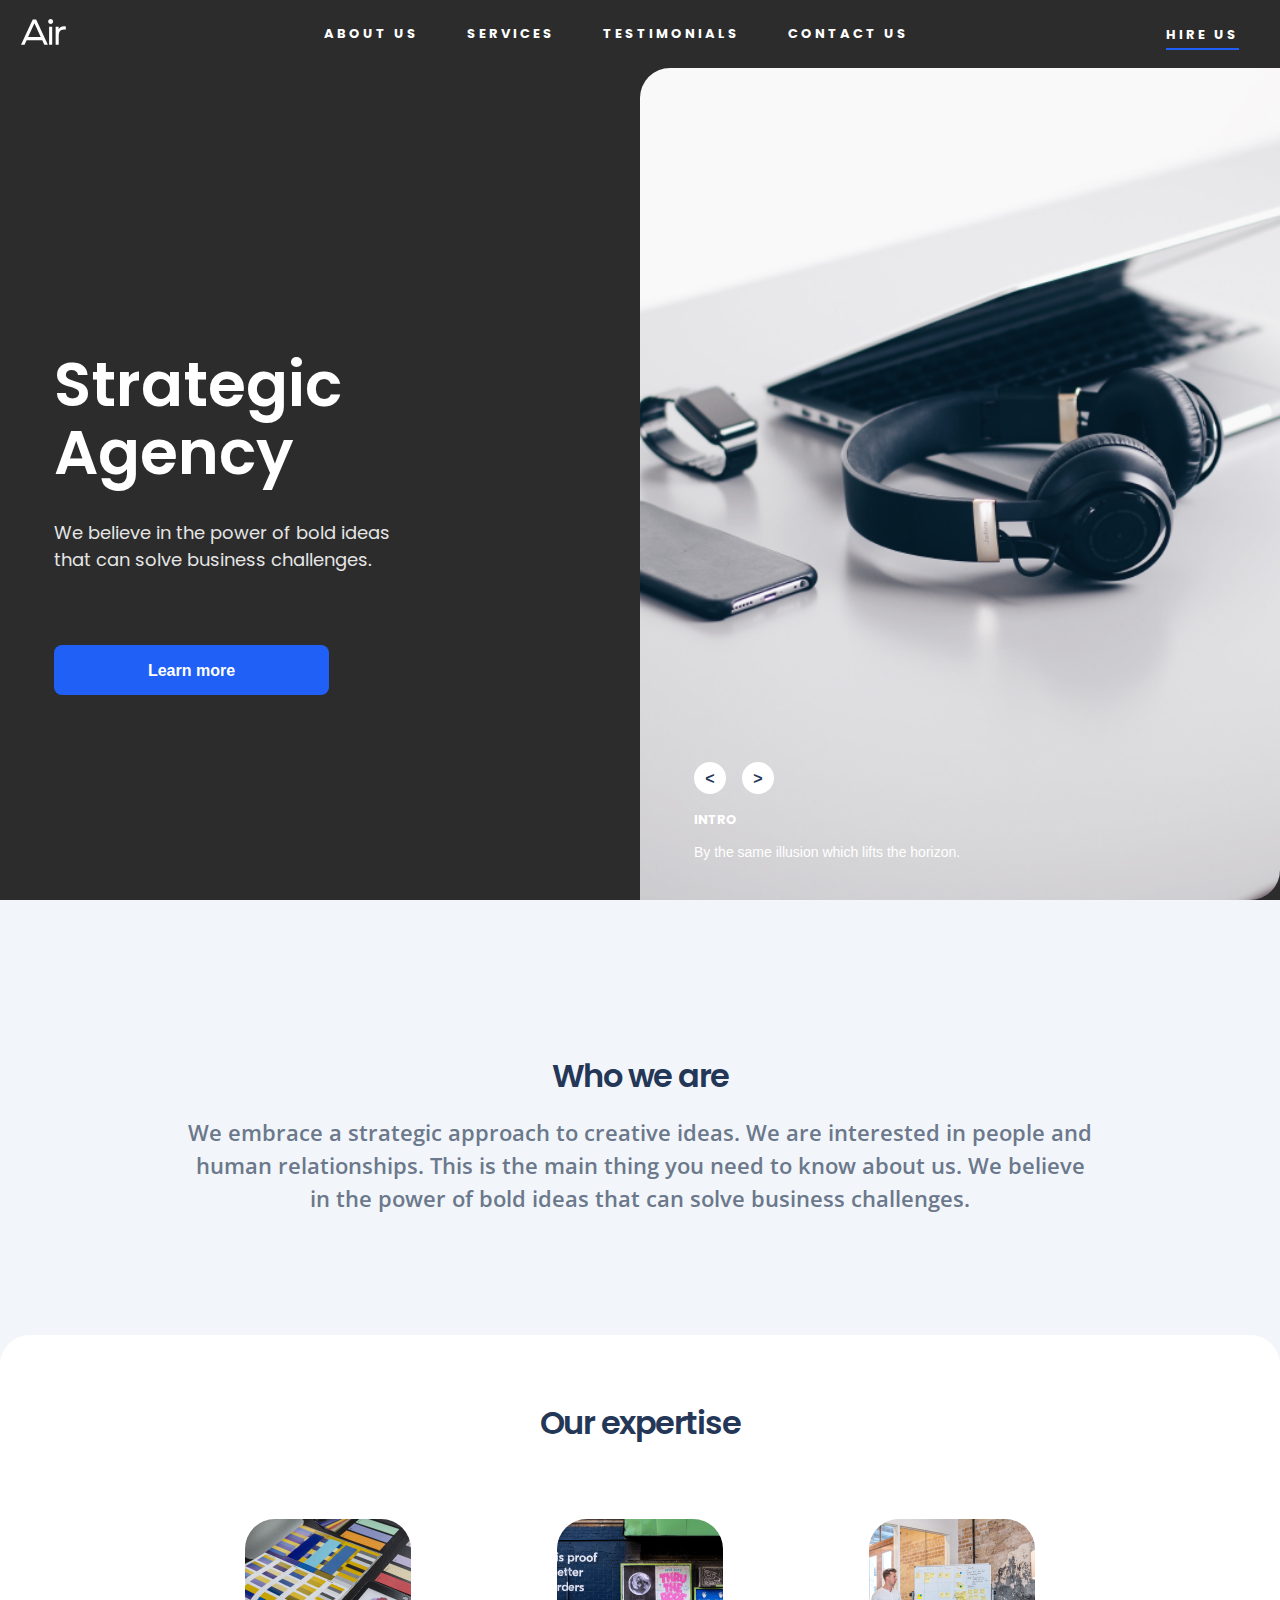
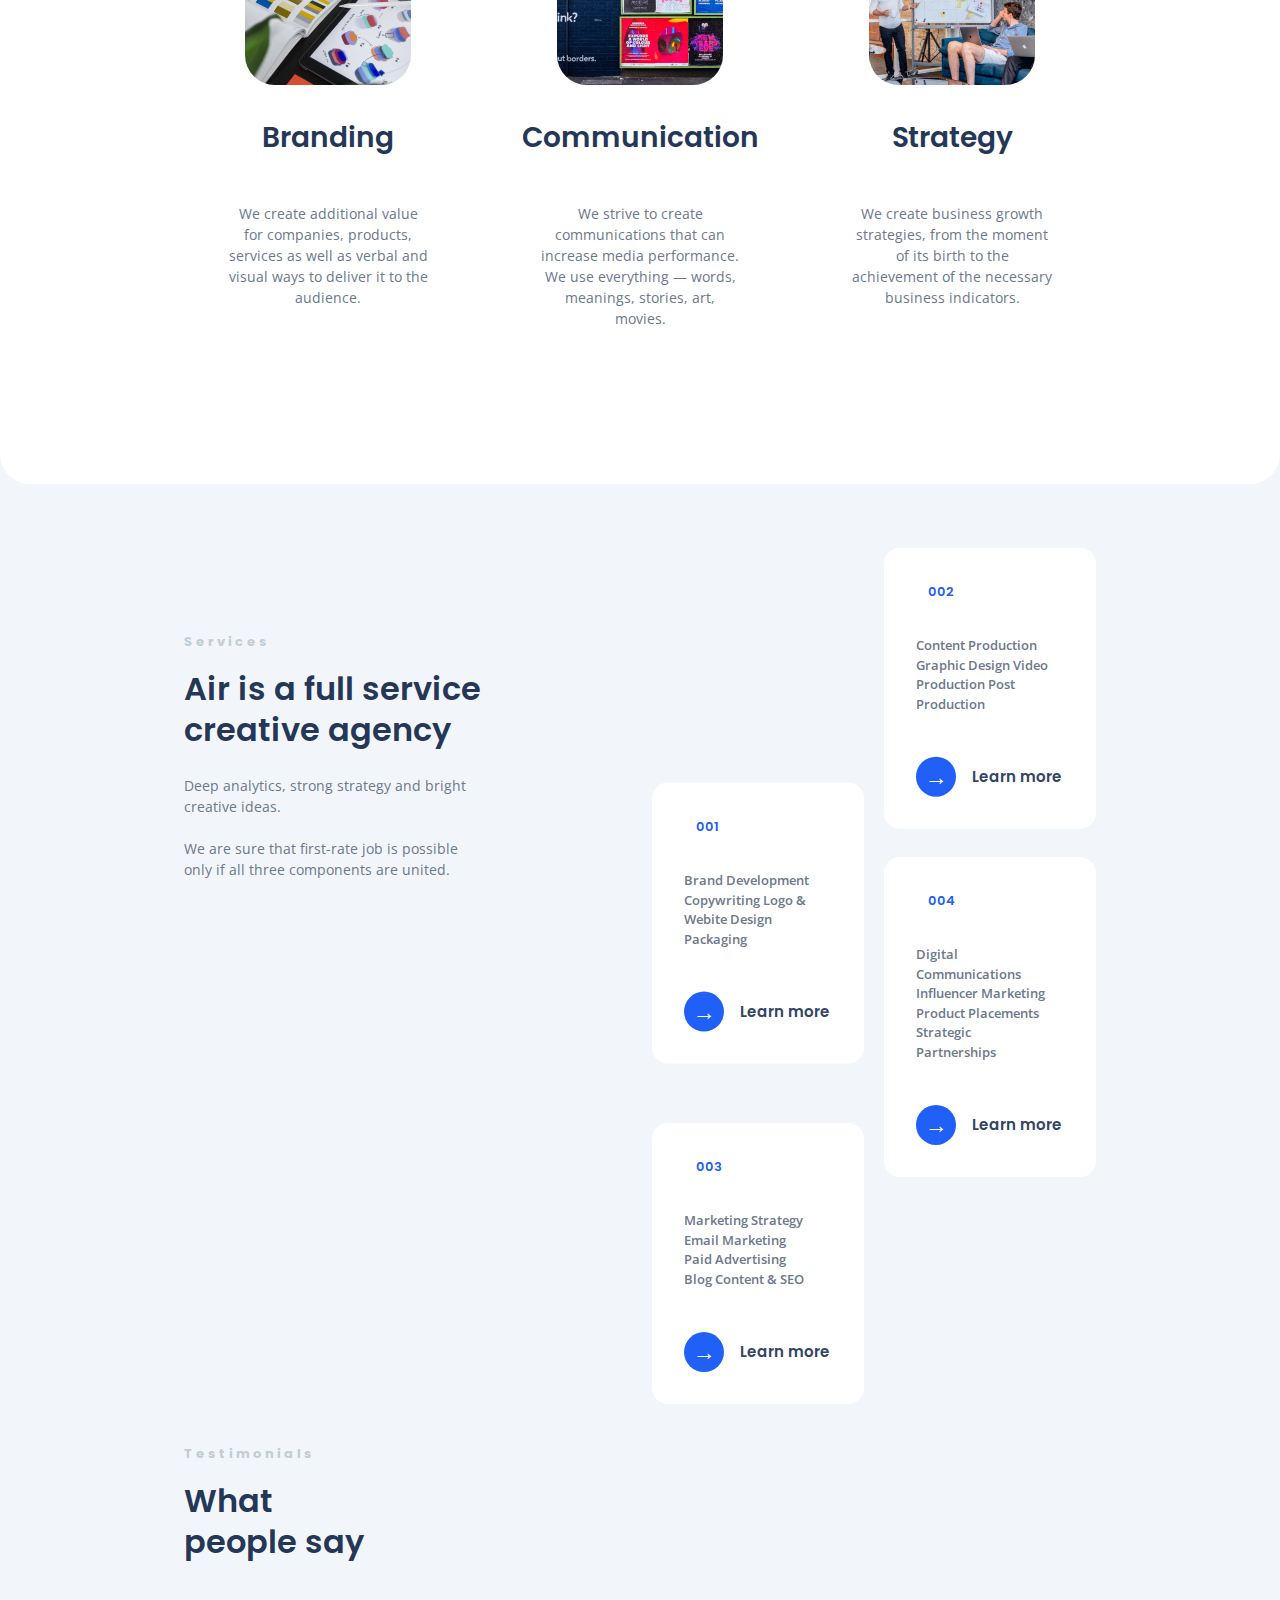
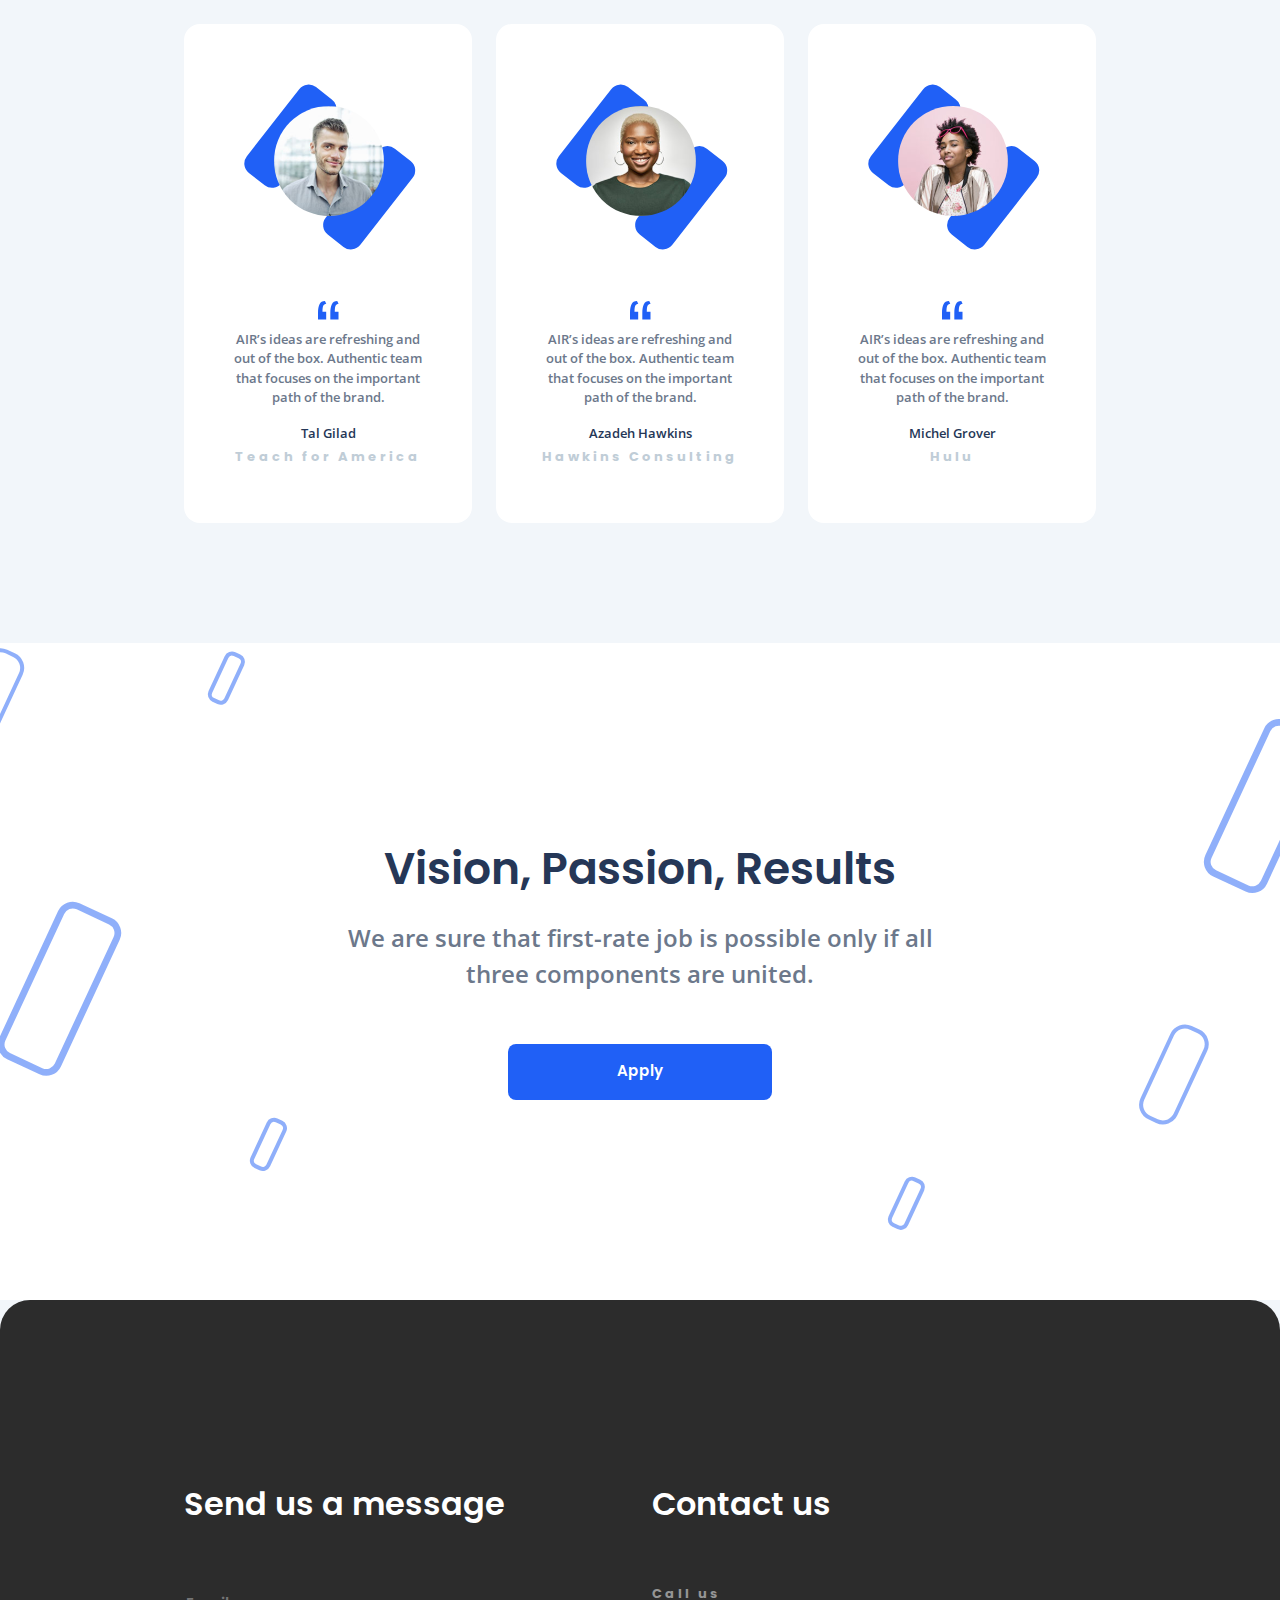
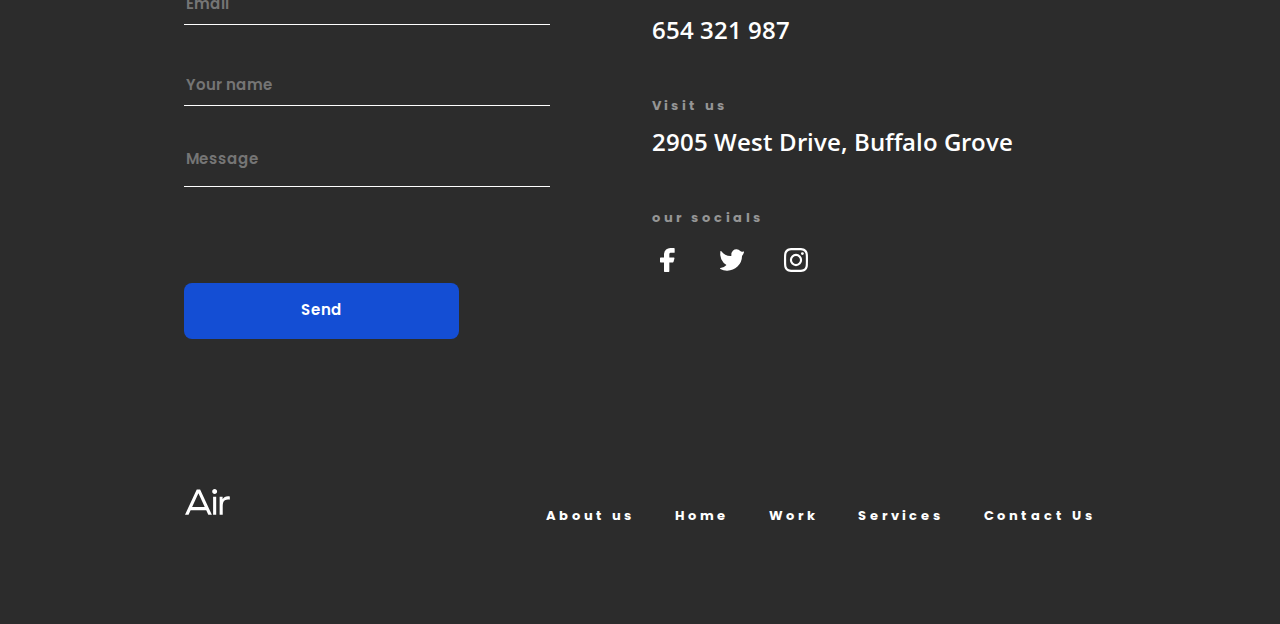
<file: index.html>
<!doctype html><html lang="en" class="page"><head><meta charset="utf-8"><meta name="viewport" content="width=device-width, initial-scale=1.0"><title>Dia</title><link rel="icon" href="Logo_air.2a740d87.svg" type="image/png"><link rel="stylesheet" href="index.189c4ff9.css"><link rel="preconnect" href="https://fonts.googleapis.com"><link rel="preconnect" href="https://fonts.gstatic.com"><link href="https://fonts.googleapis.com/css2?family=Poppins:ital,wght@0,100;0,200;0,300;0,400;0,500;0,600;0,700;0,800;0,900;1,100;1,200;1,300;1,400;1,500;1,600;1,700;1,800;1,900&display=swap" rel="stylesheet"><link rel="preconnect" href="https://fonts.googleapis.com"><link rel="preconnect" href="https://fonts.gstatic.com"><link rel="preconnect" href="https://fonts.googleapis.com"><link rel="preconnect" href="https://fonts.gstatic.com"><link href="https://fonts.googleapis.com/css2?family=Lora:ital,wght@0,400..700;1,400..700&family=Open+Sans:ital,wght@0,300..800;1,300..800&family=Poppins:ital,wght@0,100;0,200;0,300;0,400;0,500;0,600;0,700;0,800;0,900;1,100;1,200;1,300;1,400;1,500;1,600;1,700;1,800;1,900&display=swap" rel="stylesheet"><link href="https://fonts.googleapis.com/css2?family=Open+Sans:ital,wght@0,300..800;1,300..800&family=Poppins:ital,wght@0,100;0,200;0,300;0,400;0,500;0,600;0,700;0,800;0,900;1,100;1,200;1,300;1,400;1,500;1,600;1,700;1,800;1,900&display=swap" rel="stylesheet"></head><body class="page__body"> <header id="hidden" class="header"> <div class="header__top"> <div class="header__icon"> <a href="#logo"> <img src="Logo_air.2a740d87.svg" alt="Logo"> </a> <a href="#menu" class="icon icon--menu"></a> </div> <nav> <ul class="nav"> <li class="nav__item"> <a href="#who-we-are" class="nav__link"> About us </a> </li> <li class="nav__item"> <a href="#our-expertise" class="nav__link"> Services </a> </li> <li class="nav__item"> <a href="#testimonials" class="nav__link"> Testimonials </a> </li> <li class="nav__item nav__item__contact"> <a href="#contact-us" class="nav__link" data-qa="hover"> Contact Us </a> </li> </ul> </nav> <a href="#Hire_us" class="nav__button"> Hire us </a> </div> <div class="header__strategic-agency"> <nav class="header__title">Strategic Agency</nav> <h3 class="header__description"> We believe in the power of bold ideas that can solve business challenges. </h3> <button class="button header__button">Learn more</button> </div> <div class="waves"> <div class="waves__content"> <div class="waves__button"> <button class="waves__button-first">&lt;</button> <button class="waves__button-second">&gt;</button> </div> <h2 class="waves__title">INTRO</h2> <h3 class="waves__description"> By the same illusion which lifts the horizon. </h3> </div> </div> </header> <aside class="menu page__menu" id="menu"> <div class="conteiner"> <div class="header__menu"> <a href="#logo"> <img src="Logo_air.2a740d87.svg" alt="Logo"> </a> <a href="#close" class="icon icon--close"></a> </div> <div class="menu__content"> <nav class="menu__navm navm"> <ul class="navm__list"> <li class="navm__item"> <a class="navm__link" href="#"> Home </a> </li> <li class="navm__item"> <a class="navm__link" href="#who-we-are"> Who we are </a> </li> <li class="navm__item"> <a class="navm__link" href="#our-expertise"> Air is a full service </a> </li> <li class="navm__item"> <a class="navm__link" href="#testimonials"> What people say </a> </li> <li class="navm__item"> <a class="navm__link" href="#vision"> Vision, Passion, Results </a> </li> <li class="navm__item"> <a class="navm__link" href="#contact-us"> Contact Us </a> </li> </ul> </nav> <a href="tel:654 321 987" class="menu__phone-number"> 654 321 987 </a> </div> </div> </aside> <main class="main"> <div class="main__container"> <section class="who-we-are" id="who-we-are"> <h2 class="section__title who-we-are__title">Who we are</h2> <div class="who-we-are__content"> <a class="who-we-are__description"> We embrace a strategic approach to creative ideas. We are interested in people and human relationships. This is the main thing you need to know about us. We believe in the power of bold ideas that can solve business challenges. </a> </div> </section> <main class="expertise"> <section class="our-expertise" id="our-expertise"> <h2 class="our-expertise__title section__title">Our expertise</h2> <div class="our-expertise__products"> <article class="our-expertise__product"> <img class="our-expertise__product-photo" src="Branding.1e0e6080.png" alt="Branding"> <h3 class="our-expertise__product-title">Branding</h3> <p class="our-expertise__product-description"> We create additional value for companies, products, services as well as verbal and visual ways to deliver it to the audience. </p> </article> <article class="our-expertise__product"> <img class="our-expertise__product-photo" src="Communication.6a635019.png" alt="Communication"> <h3 class="our-expertise__product-title">Communication</h3> <p class="our-expertise__product-description"> We strive to create communications that can increase media performance. We use everything — words, meanings, stories, art, movies. </p> </article> <article class="our-expertise__product"> <img class="our-expertise__product-photo" src="Strategy.fb905621.png" alt="Strategy"> <h3 class="our-expertise__product-title">Strategy</h3> <p class="our-expertise__product-description"> We create business growth strategies, from the moment of its birth to the achievement of the necessary business indicators. </p> </article> </div> </section> </main> <section class="process" id="process"> <div class="process__conteiner"> <div class="process__content"> <a class="process__description-title">Services</a> <h2 class="process__title"> Air is a full service creative agency </h2> <a class="process-description"> Deep analytics, strong strategy and bright creative ideas. <br> <br> We are sure that first-rate job is possible only if all three components are united. </a> </div> <div class="process__father"> <div class="process__father-first"> <article class="process__agency-content"> <div class="process__agency-number"> <a class="number">001</a> </div> <h2 class="process__agency-title"> Brand Development Copywriting Logo & Webite Design Packaging </h2> <div class="process__agency-button"> <button class="process__agency-rigth-button"> &#8594; </button> <a class="process__agency-text">Learn more</a> </div> </article> </div> <div class="process__father-second"> <article class="process__agency-content"> <div class="process__agency-number"> <a class="number">002</a> </div> <h2 class="process__agency-title"> Сontent Production Graphic Design Video Production Post Production </h2> <div class="process__agency-button"> <button class="process__agency-rigth-button"> &#8594; </button> <a class="process__agency-text">Learn more</a> </div> </article> </div> <div class="process__father-first"> <article class="process__agency-content"> <div class="process__agency-number"> <a class="number">003</a> </div> <h2 class="process__agency-title"> Marketing Strategy Email Marketing Paid Advertising Blog Content & SEO </h2> <div class="process__agency-button"> <button class="process__agency-rigth-button"> &#8594; </button> <a class="process__agency-text">Learn more</a> </div> </article> </div> <div class="process__father-second"> <article class="process__agency-content"> <div class="process__agency-number"> <a class="number">004</a> </div> <h2 class="process__agency-title"> Digital Communications Influencer Marketing Product Placements Strategic Partnerships </h2> <div class="process__agency-button"> <button class="process__agency-rigth-button"> &#8594; </button> <a class="process__agency-text">Learn more</a> </div> </article> </div> </div> </div> </section> <section class="testimonials" id="testimonials"> <div class="testimonials__conteiner"> <div class="testimonials__content"> <a class="testimonials__description-title">Testimonials</a> <h2 class="testimonials__title">What people say</h2> </div> <div class="people"> <article class="people__coments"> <div class="people__div"> <div class="people__wrapper"> <div class="people__profile"> <img class="people__photo" src="Photo%20Mask.e05e8eeb.svg" alt="Communication"> </div> </div> </div> <div class="people__con"> <img class="people__znak" src="Group%2019.e635f50f.svg" alt="Communication"> <a class="people__description"> AIR’s ideas are refreshing and out of the box. Authentic team that focuses on the important path of the brand. </a> </div> <div class="people__information"> <a class="people__name">Tal Gilad</a> <a class="people__city">Teach for America</a> </div> </article> <article class="people__coments"> <div class="people__div"> <div class="people__wrapper"> <div class="people__profile"> <img class="people__photo" src="Azadeh%20Hawkins.495c680c.svg" alt="Communication"> </div> </div> </div> <div class="people__con"> <img class="people__znak" src="Group%2019.e635f50f.svg" alt="Communication"> <a class="people__description"> AIR’s ideas are refreshing and out of the box. Authentic team that focuses on the important path of the brand. </a> </div> <div class="people__information"> <a class="people__name">Azadeh Hawkins</a> <a class="people__city">Hawkins Consulting</a> </div> </article> <article class="people__coments"> <div class="people__div"> <div class="people__wrapper"> <div class="people__profile"> <img class="people__photo" src="Michel%20Grover.3058ed18.svg" alt="Communication"> </div> </div> </div> <div class="people__con"> <img class="people__znak" src="Group%2019.e635f50f.svg" alt="Communication"> <a class="people__description"> AIR’s ideas are refreshing and out of the box. Authentic team that focuses on the important path of the brand. </a> </div> <div class="people__information"> <a class="people__name">Michel Grover</a> <a class="people__city">Hulu</a> </div> </article> </div> </div> </section> <section class="vision" id="vision"> <div class="vision__conteiner"> <div class="vision__title-content"> <h2 class="vision__title">Vision, Passion, Results</h2> </div> <div class="vision__description-content"> <p class="vision__description"> We are sure that first-rate job is possible only if all three components are united. </p> </div> <div class="vision__wraper-button"> <button class="vision__button" href="#"> Apply </button> </div> </div> </section> </div> </main> <footer class="footer"> <div class="footer__conteiner"> <section class="messange"> <div class="messange__send"> <h1 class="messange__title">Send us a message</h1> <form onsubmit="this.reset();return false;" class="messange__form" action="#" method="post"> <input name="email" type="email" class="messange__input messange__input--email" placeholder="Email" required> <input name="name" type="text" class="messange__input messange__input--name" placeholder="Your name" required> <textarea name="message" class="messange__input messange__input--message" placeholder="Message" required></textarea> <div class="messange__button-wrapper"> <button type="submit" class="messange__button"> Send </button> </div> </form> </div> </section> <section class="contact-us" id="contact-us"> <h2 class="contact-us__title">Contact us</h2> <div class="contact-us__calls-us"> <h2 class="contact-us__calls-us-title">Call us</h2> <a href="tel:654 321 987" class="contact-us__number"> 654 321 987 </a> </div> <div class="visit-us"> <h2 class="visit-us__title">Visit us</h2> <a href="https://www.google.com.ua/maps/search/2905+West+Drive,+Buffalo+Grove/@42.0963267,-88.3401504,9z/data=!5m1!1e1?hl=ru&entry=ttu&g_ep=EgoyMDI0MTIxMS4wIKXMDSoASAFQAw%3D%3D" class="visit-us__description"> 2905 West Drive, Buffalo Grove </a> </div> <div class="socials"> <h2 class="socials__title">our socials</h2> <div class="socials__icons"> <a href="https://www.facebook.com/" target="_blank"> <img src="facebook%201.f930f6f6.svg" alt="facebook" class="socials__image"> </a> <a href="https://x.com/home?lang=ru" target="_blank"> <img src="twitter%201.843a1e8d.svg" alt="twitter" class="socials__image"> </a> <a href="https://www.instagram.com/" target="_blank"> <img src="instagram.9c7c073a.svg" alt="instagram" class="socials__image"> </a> </div> </div> </section> <section class="fooret__navigation"> <div class="navigation"> <div class="footer__logo"> <a class="f_logo" href="#logo"> <img alt="footer__logo" src="Logo_air.2a740d87.svg" class="lolo__footer"> </a> </div> <div class="footer__nav"> <ul class="footer_list"> <li class="footer_item"> <a class="footer__link" href="#who-we-are"> About us </a> </li> <li class="footer_item"> <a class="footer__link" href="hidden"> Home </a> </li> <li class="footer_item"> <a class="footer__link" href="#our-expertise"> Work </a> </li> <li class="footer_item"> <a class="footer__link" href="#creative-agency"> Services </a> </li> <li class="footer_item"> <a class="footer__link" href="#contact-us"> Contact Us </a> </li> </ul> </div> </div> </section> </div> </footer> </body></html>
</file>
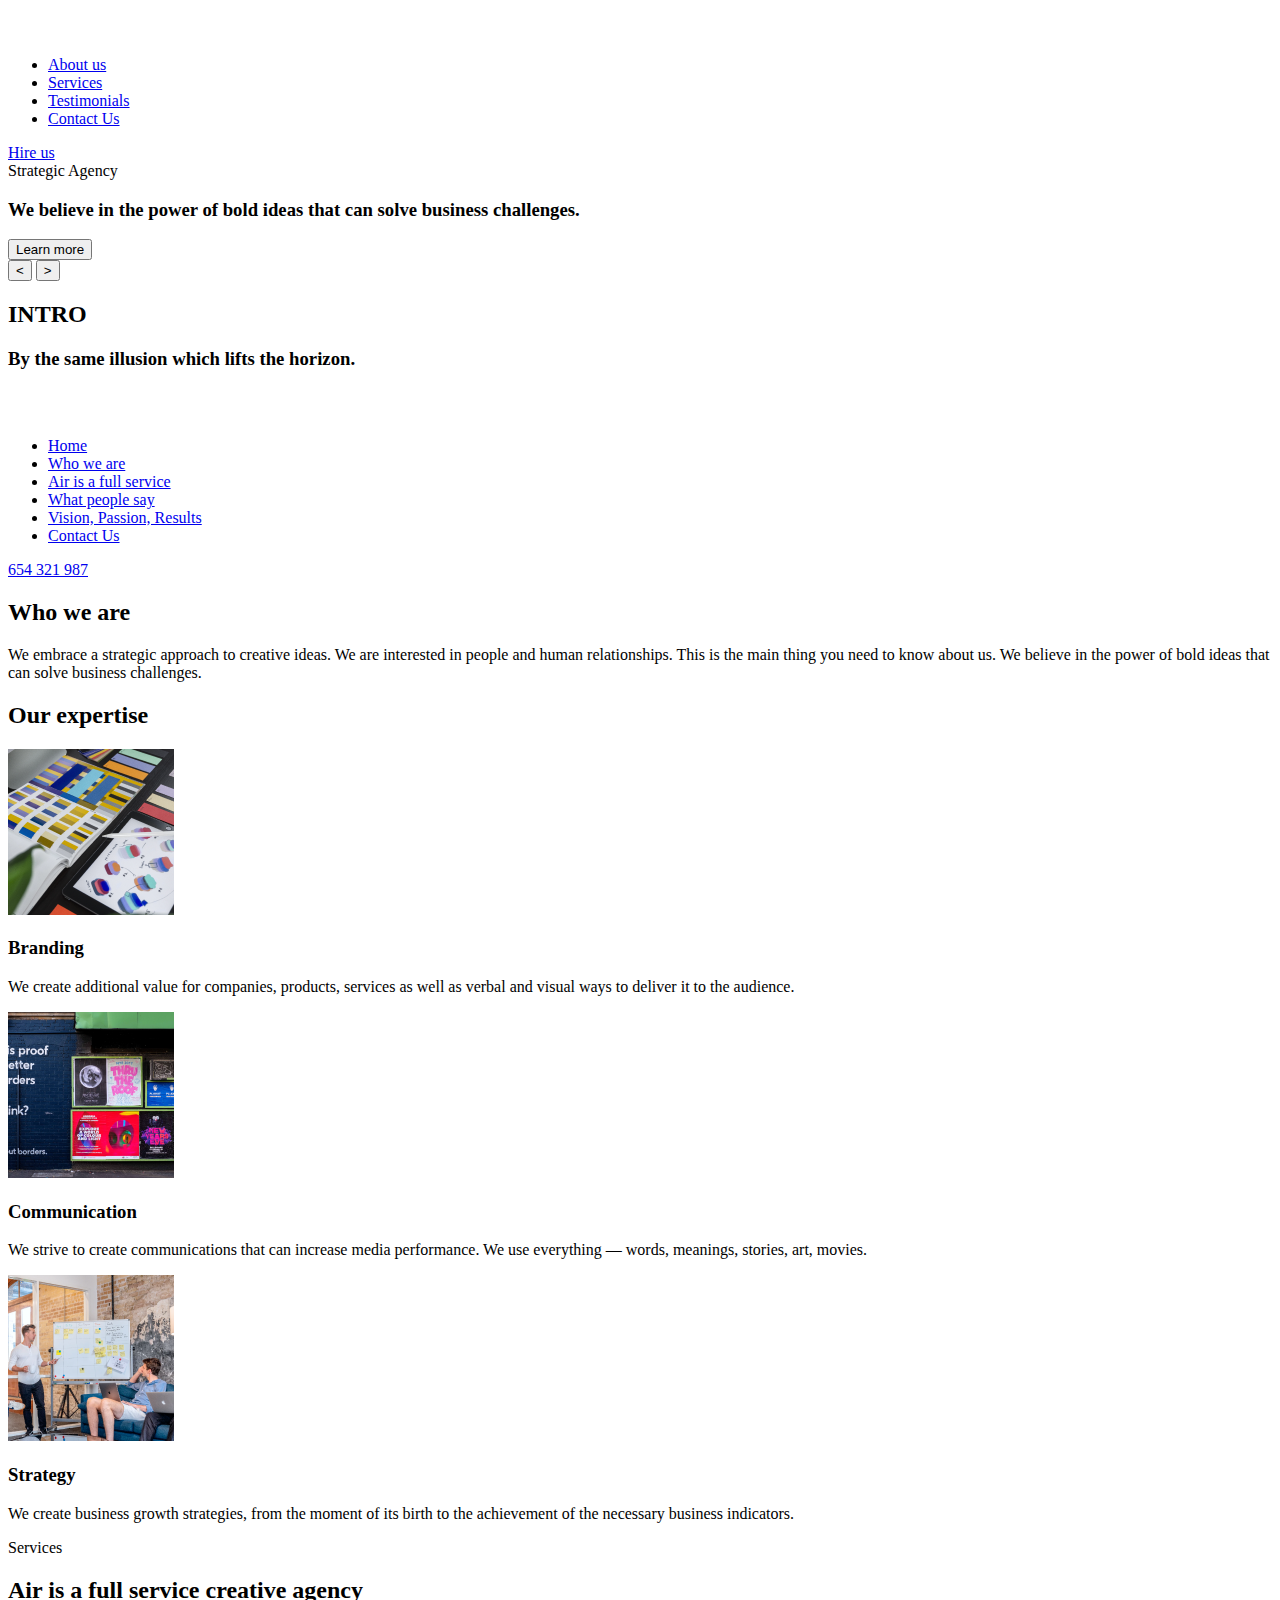
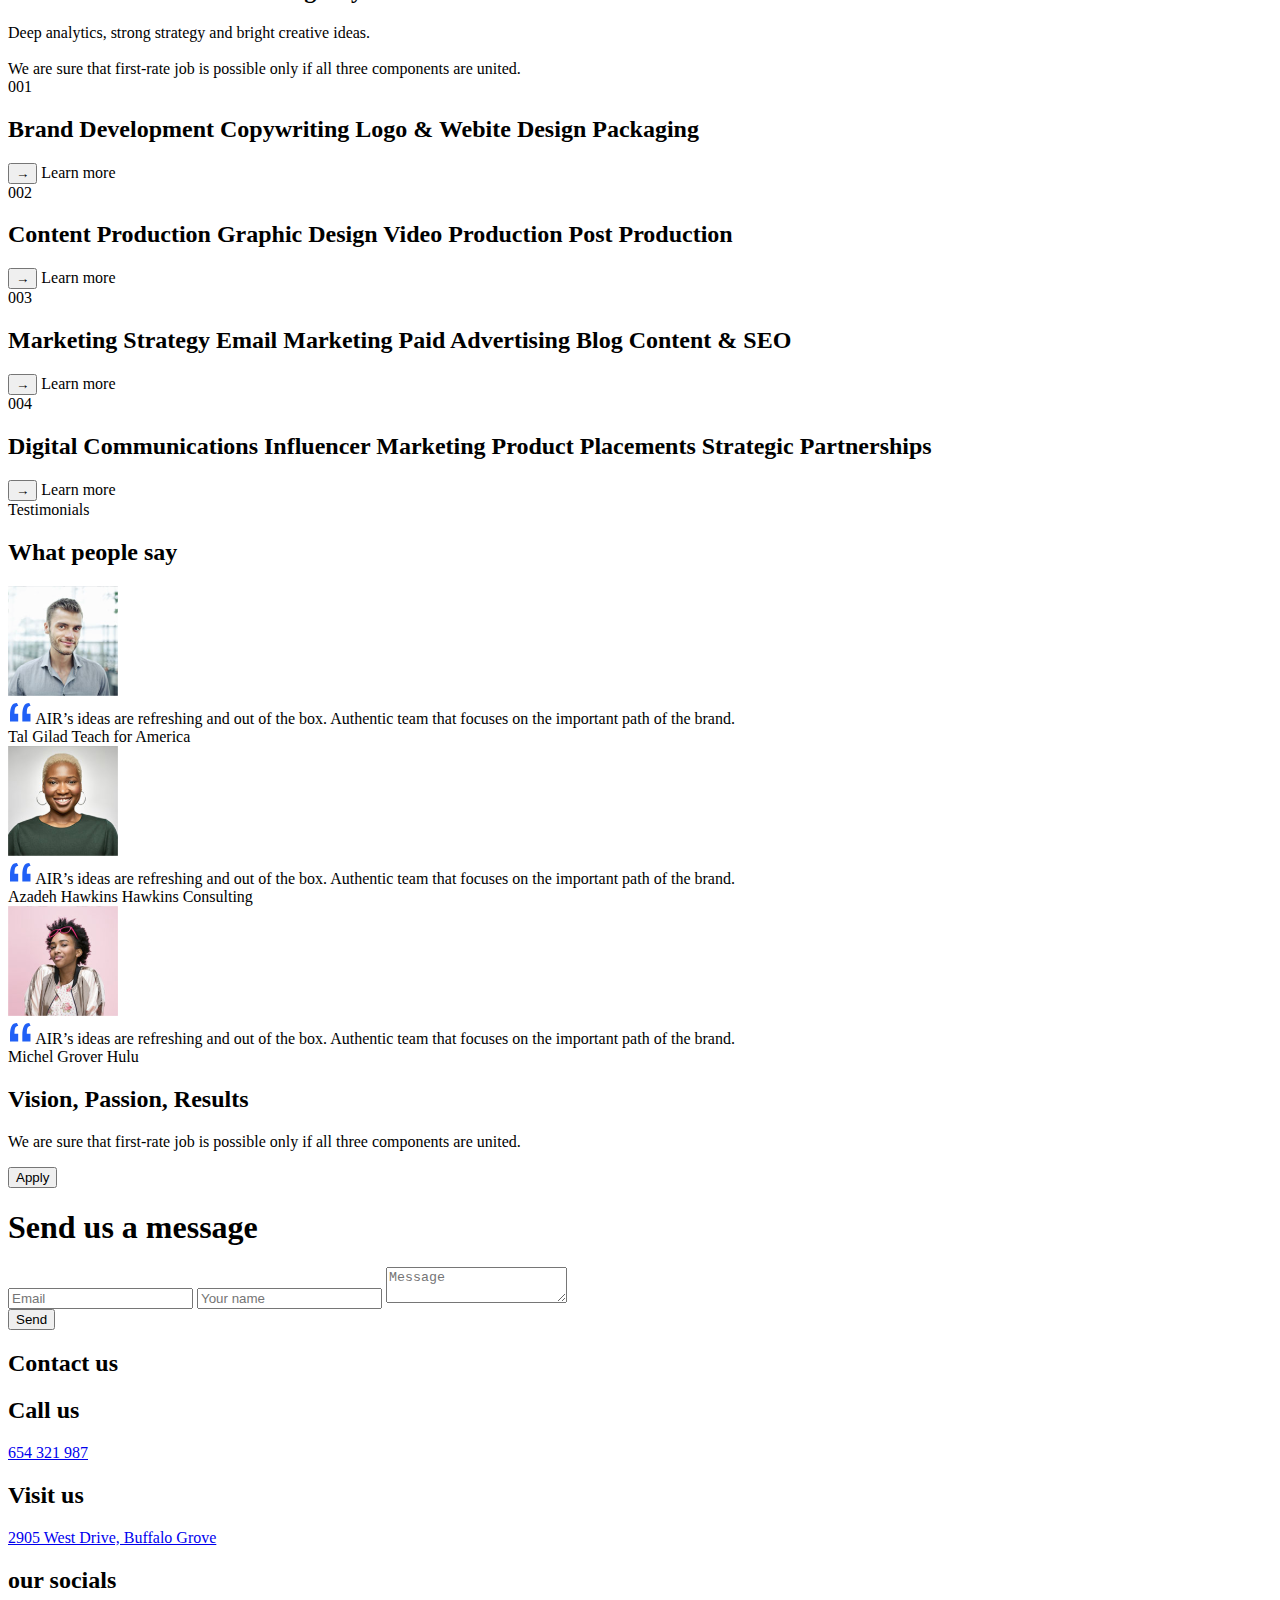
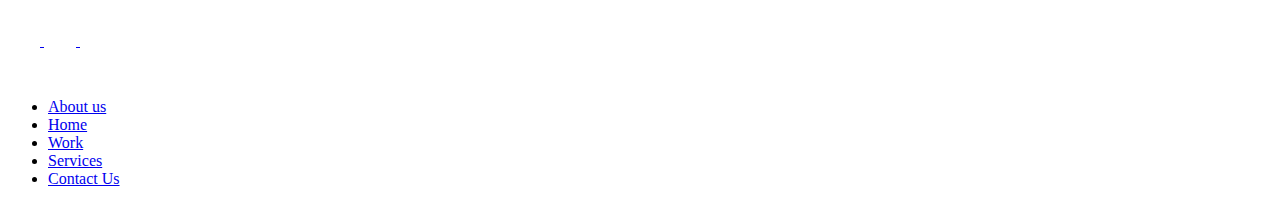
<file: src/index.html>
<!doctype html>
<html
  lang="en"
  class="page"
>
  <head>
    <meta charset="UTF-8" />
    <meta
      name="viewport"
      content="width=device-width, initial-scale=1.0"
    />
    <title>Dia</title>
    <link
      rel="icon"
      href="images/logo/Logo_air.svg"
      type="image/png"
    />
    <link
      rel="stylesheet"
      href="./main.scss"
    />
    <link
      rel="preconnect"
      href="https://fonts.googleapis.com"
    />
    <link
      rel="preconnect"
      href="https://fonts.gstatic.com"
    />
    <link
      href="https://fonts.googleapis.com/css2?family=Poppins:ital,wght@0,100;0,200;0,300;0,400;0,500;0,600;0,700;0,800;0,900;1,100;1,200;1,300;1,400;1,500;1,600;1,700;1,800;1,900&display=swap"
      rel="stylesheet"
    />
    <link
      rel="preconnect"
      href="https://fonts.googleapis.com"
    />
    <link
      rel="preconnect"
      href="https://fonts.gstatic.com"
    />
    <link
      rel="preconnect"
      href="https://fonts.googleapis.com"
    />
    <link
      rel="preconnect"
      href="https://fonts.gstatic.com"
    />
    <link
      href="https://fonts.googleapis.com/css2?family=Lora:ital,wght@0,400..700;1,400..700&family=Open+Sans:ital,wght@0,300..800;1,300..800&family=Poppins:ital,wght@0,100;0,200;0,300;0,400;0,500;0,600;0,700;0,800;0,900;1,100;1,200;1,300;1,400;1,500;1,600;1,700;1,800;1,900&display=swap"
      rel="stylesheet"
    />
    <link
      href="https://fonts.googleapis.com/css2?family=Open+Sans:ital,wght@0,300..800;1,300..800&family=Poppins:ital,wght@0,100;0,200;0,300;0,400;0,500;0,600;0,700;0,800;0,900;1,100;1,200;1,300;1,400;1,500;1,600;1,700;1,800;1,900&display=swap"
      rel="stylesheet"
    />
  </head>
  <body class="page__body">
    <header
      id="hidden"
      class="header"
    >
      <div class="header__top">
        <div class="header__icon">
          <a href="#logo">
            <img
              src="images/logo/Logo_air.svg"
              alt="Logo"
            />
          </a>
          <a
            href="#menu"
            class="icon icon--menu"
          ></a>
        </div>
        <nav>
          <ul class="nav">
            <li class="nav__item">
              <a
                href="#who-we-are"
                class="nav__link"
              >
                About us
              </a>
            </li>
            <li class="nav__item">
              <a
                href="#our-expertise"
                class="nav__link"
              >
                Services
              </a>
            </li>
            <li class="nav__item">
              <a
                href="#testimonials"
                class="nav__link"
              >
                Testimonials
              </a>
            </li>
            <li class="nav__item nav__item__contact">
              <a
                href="#contact-us"
                class="nav__link"
                data-qa="hover"
              >
                Contact Us
              </a>
            </li>
          </ul>
        </nav>
        <a
          href="#Hire_us"
          class="nav__button"
        >
          Hire us
        </a>
      </div>
      <div class="header__strategic-agency">
        <nav class="header__title">Strategic Agency</nav>

        <h3 class="header__description">
          We believe in the power of bold ideas that can solve business
          challenges.
        </h3>
        <button class="header__button button">Learn more</button>
      </div>
      <div class="waves">
        <div class="waves__content">
          <div class="waves__button">
            <button class="waves__button-first">&lt;</button>
            <button class="waves__button-second">&gt;</button>
          </div>
          <h2 class="waves__title">INTRO</h2>
          <h3 class="waves__description">
            By the same illusion which lifts the horizon.
          </h3>
        </div>
      </div>
    </header>

    <aside
      class="menu page__menu"
      id="menu"
    >
      <div class="conteiner">
        <div class="header__menu">
          <a href="#logo">
            <img
              src="images/logo/Logo_air.svg"
              alt="Logo"
            />
          </a>
          <a
            href="#close"
            class="icon icon--close"
          ></a>
        </div>

        <div class="menu__content">
          <nav class="menu__navm navm">
            <ul class="navm__list">
              <li class="navm__item">
                <a
                  class="navm__link"
                  href="#"
                >
                  Home
                </a>
              </li>

              <li class="navm__item">
                <a
                  class="navm__link"
                  href="#who-we-are"
                >
                  Who we are
                </a>
              </li>

              <li class="navm__item">
                <a
                  class="navm__link"
                  href="#our-expertise"
                >
                  Air is a full service
                </a>
              </li>

              <li class="navm__item">
                <a
                  class="navm__link"
                  href="#testimonials"
                >
                  What people say
                </a>
              </li>

              <li class="navm__item">
                <a
                  class="navm__link"
                  href="#vision"
                >
                  Vision, Passion, Results
                </a>
              </li>

              <li class="navm__item">
                <a
                  class="navm__link"
                  href="#contact-us"
                >
                  Contact Us
                </a>
              </li>
            </ul>
          </nav>

          <a
            href="tel:654 321 987"
            class="menu__phone-number"
          >
            654 321 987
          </a>
        </div>
      </div>
    </aside>

    <main class="main">
      <div class="main__container">
        <section
          class="who-we-are"
          id="who-we-are"
        >
          <h2 class="who-we-are__title section__title">Who we are</h2>
          <div class="who-we-are__content">
            <a class="who-we-are__description">
              We embrace a strategic approach to creative ideas. We are
              interested in people and human relationships. This is the main
              thing you need to know about us. We believe in the power of bold
              ideas that can solve business challenges.
            </a>
          </div>
        </section>
        <main class="expertise">
          <section
            class="our-expertise"
            id="our-expertise"
          >
            <h2 class="our-expertise__title section__title">Our expertise</h2>
            <div class="our-expertise__products">
              <article class="our-expertise__product">
                <img
                  class="our-expertise__product-photo"
                  src="./images/our-expertise/Branding.png"
                  alt="Branding"
                />
                <h3 class="our-expertise__product-title">Branding</h3>
                <p class="our-expertise__product-description">
                  We create additional value for companies, products, services
                  as well as verbal and visual ways to deliver it to the
                  audience.
                </p>
              </article>

              <article class="our-expertise__product">
                <img
                  class="our-expertise__product-photo"
                  src="./images/our-expertise/Communication.png"
                  alt="Communication"
                />
                <h3 class="our-expertise__product-title">Communication</h3>
                <p class="our-expertise__product-description">
                  We strive to create communications that can increase media
                  performance. We use everything — words, meanings, stories,
                  art, movies.
                </p>
              </article>

              <article class="our-expertise__product">
                <img
                  class="our-expertise__product-photo"
                  src="./images/our-expertise/Strategy.png"
                  alt="Strategy"
                />
                <h3 class="our-expertise__product-title">Strategy</h3>
                <p class="our-expertise__product-description">
                  We create business growth strategies, from the moment of its
                  birth to the achievement of the necessary business indicators.
                </p>
              </article>
            </div>
          </section>
        </main>

        <section
          class="process"
          id="process"
        >
          <div class="process__conteiner">
            <div class="process__content">
              <a class="process__description-title">Services</a>
              <h2 class="process__title">
                Air is a full service creative agency
              </h2>
              <a class="process-description">
                Deep analytics, strong strategy and bright creative ideas.
                <br />
                <br />
                We are sure that first-rate job is possible only if all three
                components are united.
              </a>
            </div>
            <div class="process__father">
              <div class="process__father-first">
                <article class="process__agency-content">
                  <div class="process__agency-number">
                    <a class="number">001</a>
                  </div>
                  <h2 class="process__agency-title">
                    Brand Development Copywriting Logo & Webite Design Packaging
                  </h2>
                  <div class="process__agency-button">
                    <button class="process__agency-rigth-button">
                      &#8594;
                    </button>
                    <a class="process__agency-text">Learn more</a>
                  </div>
                </article>
              </div>

              <div class="process__father-second">
                <article class="process__agency-content">
                  <div class="process__agency-number">
                    <a class="number">002</a>
                  </div>
                  <h2 class="process__agency-title">
                    Сontent Production Graphic Design Video Production Post
                    Production
                  </h2>
                  <div class="process__agency-button">
                    <button class="process__agency-rigth-button">
                      &#8594;
                    </button>
                    <a class="process__agency-text">Learn more</a>
                  </div>
                </article>
              </div>

              <div class="process__father-first">
                <article class="process__agency-content">
                  <div class="process__agency-number">
                    <a class="number">003</a>
                  </div>
                  <h2 class="process__agency-title">
                    Marketing Strategy Email Marketing Paid Advertising Blog
                    Content & SEO
                  </h2>
                  <div class="process__agency-button">
                    <button class="process__agency-rigth-button">
                      &#8594;
                    </button>
                    <a class="process__agency-text">Learn more</a>
                  </div>
                </article>
              </div>

              <div class="process__father-second">
                <article class="process__agency-content">
                  <div class="process__agency-number">
                    <a class="number">004</a>
                  </div>
                  <h2 class="process__agency-title">
                    Digital Communications Influencer Marketing Product
                    Placements Strategic Partnerships
                  </h2>
                  <div class="process__agency-button">
                    <button class="process__agency-rigth-button">
                      &#8594;
                    </button>
                    <a class="process__agency-text">Learn more</a>
                  </div>
                </article>
              </div>
            </div>
          </div>
        </section>

        <section
          class="testimonials"
          id="testimonials"
        >
          <div class="testimonials__conteiner">
            <div class="testimonials__content">
              <a class="testimonials__description-title">Testimonials</a>
              <h2 class="testimonials__title">What people say</h2>
            </div>

            <div class="people">
              <article class="people__coments">
                <div class="people__div">
                  <div class="people__wrapper">
                    <div class="people__profile">
                      <img
                        class="people__photo"
                        src="./images/people-say/Photo Mask.svg"
                        alt="Communication"
                      />
                    </div>
                  </div>
                </div>
                <div class="people__con">
                  <img
                    class="people__znak"
                    src="./images/people-say/Group 19.svg"
                    alt="Communication"
                  />
                  <a class="people__description">
                    AIR’s ideas are refreshing and out of the box. Authentic
                    team that focuses on the important path of the brand.
                  </a>
                </div>
                <div class="people__information">
                  <a class="people__name">Tal Gilad</a>
                  <a class="people__city">Teach for America</a>
                </div>
              </article>

              <article class="people__coments">
                <div class="people__div">
                  <div class="people__wrapper">
                    <div class="people__profile">
                      <img
                        class="people__photo"
                        src="./images/people-say/Azadeh Hawkins.svg"
                        alt="Communication"
                      />
                    </div>
                  </div>
                </div>
                <div class="people__con">
                  <img
                    class="people__znak"
                    src="./images/people-say/Group 19.svg"
                    alt="Communication"
                  />
                  <a class="people__description">
                    AIR’s ideas are refreshing and out of the box. Authentic
                    team that focuses on the important path of the brand.
                  </a>
                </div>
                <div class="people__information">
                  <a class="people__name">Azadeh Hawkins</a>
                  <a class="people__city">Hawkins Consulting</a>
                </div>
              </article>

              <article class="people__coments">
                <div class="people__div">
                  <div class="people__wrapper">
                    <div class="people__profile">
                      <img
                        class="people__photo"
                        src="./images/people-say/Michel Grover.svg"
                        alt="Communication"
                      />
                    </div>
                  </div>
                </div>
                <div class="people__con">
                  <img
                    class="people__znak"
                    src="./images/people-say/Group 19.svg"
                    alt="Communication"
                  />
                  <a class="people__description">
                    AIR’s ideas are refreshing and out of the box. Authentic
                    team that focuses on the important path of the brand.
                  </a>
                </div>
                <div class="people__information">
                  <a class="people__name">Michel Grover</a>
                  <a class="people__city">Hulu</a>
                </div>
              </article>
            </div>
          </div>
        </section>

        <section
          class="vision"
          id="vision"
        >
          <div class="vision__conteiner">
            <div class="vision__title-content">
              <h2 class="vision__title">Vision, Passion, Results</h2>
            </div>
            <div class="vision__description-content">
              <p class="vision__description">
                We are sure that first-rate job is possible only if all three
                components are united.
              </p>
            </div>
            <div class="vision__wraper-button">
              <button
                class="vision__button"
                href="#"
              >
                Apply
              </button>
            </div>
          </div>
        </section>
      </div>
    </main>

    <footer class="footer">
      <div class="footer__conteiner">
        <section class="messange">
          <div class="messange__send">
            <h1 class="messange__title">Send us a message</h1>
            <form
              onsubmit="this.reset();return false;"
              class="messange__form"
              action="#"
              method="POST"
            >
              <input
                name="email"
                type="email"
                class="messange__input messange__input--email"
                placeholder="Email"
                required
              />
              <input
                name="name"
                type="text"
                class="messange__input messange__input--name"
                placeholder="Your name"
                required
              />
              <textarea
                name="message"
                class="messange__input messange__input--message"
                placeholder="Message"
                required
              ></textarea>

              <div class="messange__button-wrapper">
                <button
                  type="submit"
                  class="messange__button"
                >
                  Send
                </button>
              </div>
            </form>
          </div>
        </section>

        <section
          class="contact-us"
          id="contact-us"
        >
          <h2 class="contact-us__title">Contact us</h2>

          <div class="contact-us__calls-us">
            <h2 class="contact-us__calls-us-title">Call us</h2>
            <a
              href="tel:654 321 987"
              class="contact-us__number"
            >
              654 321 987
            </a>
          </div>

          <div class="visit-us">
            <h2 class="visit-us__title">Visit us</h2>
            <a
              href="https://www.google.com.ua/maps/search/2905+West+Drive,+Buffalo+Grove/@42.0963267,-88.3401504,9z/data=!5m1!1e1?hl=ru&entry=ttu&g_ep=EgoyMDI0MTIxMS4wIKXMDSoASAFQAw%3D%3D"
              class="visit-us__description"
            >
              2905 West Drive, Buffalo Grove
            </a>
          </div>

          <div class="socials">
            <h2 class="socials__title">our socials</h2>
            <div class="socials__icons">
              <a
                href="https://www.facebook.com/"
                target="_blank"
              >
                <img
                  src="./images/socials/facebook 1.svg"
                  alt="facebook"
                  class="socials__image"
                />
              </a>

              <a
                href="https://x.com/home?lang=ru"
                target="_blank"
              >
                <img
                  src="./images/socials/twitter 1.svg"
                  alt="twitter"
                  class="socials__image"
                />
              </a>

              <a
                href="https://www.instagram.com/"
                target="_blank"
              >
                <img
                  src="./images/socials/instagram.svg"
                  alt="instagram"
                  class="socials__image"
                />
              </a>
            </div>
          </div>
        </section>

        <section class="fooret__navigation">
          <div class="navigation">
            <div class="footer__logo">
              <a
                class="f_logo"
                href="#logo"
              >
                <img
                  alt="footer__logo"
                  src="./images/logo/Logo_air.svg"
                  class="lolo__footer"
                />
              </a>
            </div>

            <div class="footer__nav">
              <ul class="footer_list">
                <li class="footer_item">
                  <a
                    class="footer__link"
                    href="#who-we-are"
                  >
                    About us
                  </a>
                </li>

                <li class="footer_item">
                  <a
                    class="footer__link"
                    href="hidden"
                  >
                    Home
                  </a>
                </li>

                <li class="footer_item">
                  <a
                    class="footer__link"
                    href="#our-expertise"
                  >
                    Work
                  </a>
                </li>

                <li class="footer_item">
                  <a
                    class="footer__link"
                    href="#creative-agency"
                  >
                    Services
                  </a>
                </li>

                <li class="footer_item">
                  <a
                    class="footer__link"
                    href="#contact-us"
                  >
                    Contact Us
                  </a>
                </li>
              </ul>
            </div>
          </div>
        </section>
      </div>
    </footer>
  </body>
</html>
</file>
<file: index.189c4ff9.css>
.page{scroll-behavior:smooth}.page__body{min-width:320px;margin:0}.page__body:has(.page__menu:target){overflow:hidden}.page:has(.page__menu:target){overflow:hidden}.header{box-sizing:border-box;background-color:#2c2c2c;background-position:50%;background-repeat:no-repeat;-ms-flex-direction:column;flex-direction:column;-ms-flex-pack:justify;justify-content:space-between;height:100vh;display:-ms-flexbox;display:flex;position:relative}.header__top{-ms-flex-pack:justify;justify-content:space-between;margin-top:18px;padding:0 20px;display:-ms-flexbox;display:flex}@media (min-width:640px){.header__top{padding:0 41px 0 20px}}.header__icon{-ms-flex-align:center;align-items:center;gap:32px;display:-ms-flexbox;display:flex}.header__menu{-ms-flex-align:center;align-items:center;gap:32px;margin-top:18px;margin-bottom:32px;padding-left:20px;padding-right:20px;display:-ms-flexbox;display:flex}.header__strategic-agency{--colums:2;grid-template-columns:repeat(var(--colums),1fr);column-gap:20px;padding:48px 20px 0;display:grid}@media (min-width:640px){.header__strategic-agency{--colums:6;column-gap:24px}}@media (min-width:1024px){.header__strategic-agency{--colums:12}}@media (min-width:1600px){.header__strategic-agency{--colums:12}}@media (min-width:640px){.header__strategic-agency{padding:56px 41px 0}}@media (min-width:1024px){.header__strategic-agency{padding:48px 54px 205px}}.header__title{color:#fff;grid-column:-1/1;margin:0;font-family:Poppins,sans-serif;font-size:52px;font-weight:600;line-height:62.4px}@media (min-width:640px){.header__title{text-align:left;-ms-flex-pack:start;justify-content:flex-start;height:100%;font-size:62px;line-height:68px;display:-ms-flexbox;display:flex}}@media (min-width:1024px){.header__title{text-align:left;width:200px}}.header__description{color:#e5e5e5;grid-column:-1/1;width:100%;margin:32px 0 0;font-family:Poppins,sans-serif;font-size:18px;font-weight:400;line-height:27px}@media (min-width:640px){.header__description{grid-column:1/5}}.header__button{grid-column:-1/1;-ms-flex-pack:center;justify-content:center;margin-top:72px;display:-ms-flexbox;display:flex}@media (min-width:640px){.header__button{grid-column:1/4}}.waves{box-sizing:border-box;background-image:url(Photo.ffbe5621.png);background-position:50%;background-repeat:no-repeat;background-size:cover;border-radius:30px;-ms-flex-direction:column;flex-direction:column;height:50vh;margin-top:18px;padding:24px 41px;display:-ms-flexbox;display:flex;position:relative;top:30px}@media (min-width:1024px){.waves{height:calc(100vh - var(--header-height));border-radius:30px 0;width:50%;margin-top:38px;padding:24px 54px;position:absolute;bottom:0;right:0}}.waves__content{width:100%;margin-top:auto}.waves__button{gap:16px;display:-ms-flexbox;display:flex}.waves__button-first{color:#253757;text-align:center;box-sizing:border-box;cursor:pointer;background-color:#fff;border:#fff;border-radius:100px;-ms-flex-pack:center;justify-content:center;-ms-flex-align:center;align-items:center;width:32px;height:32px;font-size:16px;font-weight:700;line-height:27px;text-decoration:none;display:-ms-flexbox;display:flex}.waves__button-first1:hover{background-color:#dbd1d1;transform:scale(1.1)}.waves__button-first:active{transform:scale(.95);box-shadow:0 4px 10px rgba(0,0,0,.2)}@keyframes pulse{0%{opacity:1;transform:scale(1)}50%{opacity:.7;transform:scale(1.2)}to{opacity:1;transform:scale(1)}}.waves__button-first:hover{animation:1s infinite pulse}.waves__button-second{color:#253757;text-align:center;box-sizing:border-box;cursor:pointer;background-color:#fff;border:#fff;border-radius:100px;-ms-flex-pack:center;justify-content:center;-ms-flex-align:center;align-items:center;width:32px;height:32px;font-size:16px;font-weight:700;line-height:27px;text-decoration:none;transition:all .3s ease-in-out;display:-ms-flexbox;display:flex}.waves__button-second:hover{background-color:#dbd1d1;transform:scale(1.1)}.waves__button-second:active{transform:scale(.95);box-shadow:0 4px 10px rgba(0,0,0,.2)}.waves__title{color:#fff;margin:16px 0 0;font-family:Poppins,sans-serif;font-size:13px;font-weight:700;line-height:19px}.waves__description{color:#fff;font-family:Open-Sans,sans-serif;font-size:14px;font-weight:400;line-height:19px}.main{margin-top:40px}.button{background-color:var(--primary-color);color:#fff;text-align:center;box-sizing:border-box;cursor:pointer;border:none;border-radius:8px;-ms-flex-pack:center;justify-content:center;-ms-flex-align:center;align-items:center;width:100%;height:50px;font-size:16px;font-weight:700;line-height:27px;text-decoration:none;transition:transform .3s,background-color .3s,box-shadow .3s;display:-ms-flexbox;display:flex}.button:hover{background-color:#1040b6;transform:scale(1.01);box-shadow:0 4px 15px rgba(1,52,171,.5)}.button:active{transform:scale(.98);box-shadow:0 4px 15px rgba(1,52,171,.5)}.icon{width:24px;height:24px;display:block}.icon--menu{background-image:url(menu.82261b9a.png);background-position:50%;background-repeat:no-repeat}@media (min-width:1024px){.icon--menu{display:none}}.icon--close{background-image:url(Icon-Close.a5c973bd.png);background-position:50%;background-repeat:no-repeat}.nav{-ms-flex-pack:center;justify-content:center;-ms-flex-align:center;align-items:center;display:none;position:relative}@media (min-width:1024px){.nav{display:-ms-flexbox;display:flex}}.nav__link{color:#fff;letter-spacing:3px;text-transform:uppercase;font-family:Poppins,Arial,sans-serif;font-size:13px;font-weight:700;line-height:19.5px;text-decoration:none;display:block}.nav__link:hover{color:var(--primary-color);text-decoration:none}.is-active{position:relative}.is-active:after{content:"";background-color:var(--primary-color);border-radius:4px;width:100%;height:2px;position:absolute;bottom:-8px;left:-2px}.nav__item{margin-right:48px}.nav__item__contact{margin-right:114px}@media (min-width:1024px){.nav__item__contact{margin-right:114px}}@media (min-width:1600px){.nav__item__contact{margin-right:229px}}.nav__item:last-child{margin-right:0}.nav__link--hire{list-style-type:none}.nav__button{all:unset;cursor:pointer;border:none;border-bottom:2px solid var(--primary-color);color:#fff;letter-spacing:3px;text-transform:uppercase;margin-top:7px;font-family:Poppins,Arial,sans-serif;font-size:13px;font-weight:700;line-height:19.5px;text-decoration:none;display:block}.menu{text-transform:uppercase;box-sizing:border-box;background-repeat:no-repeat;background-color:var(--primary-color);opacity:0;height:100vh;transition:all 1.5s;position:fixed;top:0;left:0;right:0;overflow:hidden;transform:translateY(-100%)}.menu:target{opacity:1;transform:translateY(0)}.menu .menu__navm{margin-bottom:40px}.menu__content{padding:0 20px}.navm__list{-ms-flex-direction:column;flex-direction:column;gap:32px;margin:0;padding:0;list-style:none;display:-ms-flexbox;display:flex}.navm__link{color:#fff;letter-spacing:2px;font-family:Lora,Arial,sans-serif;font-size:16px;font-weight:200;line-height:22px;text-decoration:none;position:relative}.navm__link:after{content:"";transform-origin:50%;background-color:wheat;width:100%;height:1px;transition:transform .3s;display:block;position:absolute;bottom:-8px;transform:scale(0)}.navm__link:hover:after{transform:scale(1)}.menu__phone-number{color:#fff;letter-spacing:2px;border-bottom:1px dashed #fff;width:fit-content;padding-bottom:7px;font-size:16px;line-height:22px;text-decoration:none;display:block}.main{background-color:#f2f6fa}.main__container{padding-top:120px}.section__title{text-align:center;letter-spacing:-1.5px;color:#253757;margin:0 0 24px;font-family:Poppins,Arial,sans-serif;font-size:32px;font-weight:600;line-height:100%}.who-we-are{padding-left:20px;padding-right:20px}@media (min-width:640px){.who-we-are{padding-left:41px;padding-right:41px}}@media (min-width:1024px){.who-we-are{max-width:1020px;margin-left:auto;margin-right:auto;padding-left:54px;padding-right:54px}}.who-we-are__description{text-align:center;color:#6c788b;margin:0;font-family:Open Sans,Arial,sans-serif;font-size:22px;font-weight:600;line-height:33px;display:grid}.expertise{background-color:#fff;border-radius:30px}.our-expertise{margin-top:120px;padding:0 20px 155px}@media (min-width:640px){.our-expertise{padding-left:41px;padding-right:41px}}@media (min-width:1024px){.our-expertise{max-width:1020px;margin-left:auto;margin-right:auto;padding-left:54px;padding-right:54px}}.our-expertise__title{text-align:center;padding-top:72px}.our-expertise__products{--colums:2;grid-template-columns:repeat(var(--colums),1fr);-ms-flex-direction:column;flex-direction:column;column-gap:20px;margin:0 auto;display:grid}@media (min-width:640px){.our-expertise__products{--colums:6;column-gap:24px}}@media (min-width:1024px){.our-expertise__products{--colums:12}}@media (min-width:1600px){.our-expertise__products{--colums:12}}@media (min-width:1024px){.our-expertise__products{width:100%}}.our-expertise__product{text-align:center;-ms-flex-direction:column;flex-direction:column;grid-column:1/-1;-ms-flex-align:center;align-items:center;margin-top:56px;display:-ms-flexbox;display:flex}@media (min-width:1024px){.our-expertise__product{grid-column:span 4}}.our-expertise__product-photo{border-radius:30px;-ms-flex-pack:center;justify-content:center;-ms-flex-align:center;align-items:center;margin:0 auto;transition:box-shadow .3s,transform .3s;display:-ms-flexbox;display:flex}.our-expertise__product-photo:hover{transform:scale(1.05);box-shadow:0 0 20px 8px rgba(37,55,87,.7)}.our-expertise__product-title{text-align:center;color:#253757;margin-top:32px;font-family:Poppins,Arial,sans-serif;font-size:28px;font-weight:600}.our-expertise__product-description{text-align:center;color:#6c788b;margin:16px 0 0;font-family:Open Sans,Arial,sans-serif;font-size:14px;font-weight:400;line-height:21px;display:inline-block}@media (min-width:640px){.our-expertise__product-description{width:70%}}.process__conteiner{--colums:2;grid-template-columns:repeat(var(--colums),1fr);column-gap:20px;padding-top:148px;padding-left:20px;padding-right:20px;display:grid;position:relative}@media (min-width:640px){.process__conteiner{padding-left:41px;padding-right:41px}}@media (min-width:1024px){.process__conteiner{max-width:1020px;margin-left:auto;margin-right:auto;padding-left:54px;padding-right:54px}}@media (min-width:640px){.process__conteiner{--colums:6;column-gap:24px}}@media (min-width:1024px){.process__conteiner{--colums:12}}@media (min-width:1600px){.process__conteiner{--colums:12}}.process__content{grid-column:1/-1;margin-bottom:48px}@media (min-width:640px){.process__content{grid-column:1/4;margin-bottom:0}}@media (min-width:1024px){.process__content{grid-column:1/5}}.process__description-title{letter-spacing:3px;color:#c0cdd7;font-family:Poppins,Arial,sans-serif;font-size:13px;font-weight:700;line-height:19.5px}.process__title{color:#253757;width:100%;margin:16px 0 24px;font-family:Poppins,Arial,sans-serif;font-size:32px;font-weight:600;line-height:41.6px}@media (min-width:1024px){.process__title{width:110%}}.process-description{color:#6c788b;font-family:Open Sans,Arial,sans-serif;font-size:14px;font-weight:400;line-height:21px}.process__agency-content{background-color:#fff;border-radius:16px;grid-column:1/-1;width:100%;transition:background .3s,transform .3s ease-in-out}.process__agency-content:hover{background:linear-gradient(135deg,rgba(113,114,114,.1),rgba(113,114,114,.1));box-shadow:0 4px 10px rgba(224,222,222,.2)}.process__father{grid-column:1/-1;row-gap:20px;display:grid}@media (min-width:640px){.process__father{grid-template-columns:repeat(6,1fr);column-gap:30px;display:grid}}@media (min-width:1024px){.process__father{grid-column:7/13;grid-template-columns:repeat(6,1fr);column-gap:20px;display:grid}}@media (min-width:640px){.process__father-first{grid-column:1/4;transform:translateY(30%)}}@media (min-width:1024px){.process__father-first{grid-column:1/4;transform:translateY(50%)}}@media (min-width:640px){.process__father-second{grid-column:4/span 3;margin-bottom:30px;transform:translateY(-30%)}}@media (min-width:1024px){.process__father-second{grid-column:4/7;margin-bottom:20px}}.process__agency-number{padding:34px 0 0 44px}.process__agency-title{color:#6c788b;width:100%;padding:24px 48px 0 32px;font-family:Open Sans,sans-serif;font-size:13px;font-weight:600;line-height:19.5px}.process__agency-button{gap:16px;padding:32px 0 32px 32px;display:-ms-flexbox;display:flex}.process__agency-rigth-button{background-color:var(--primary-color);border:var(--primary-color);color:#fff;text-align:center;box-sizing:border-box;cursor:pointer;border-radius:100px;-ms-flex-pack:center;justify-content:center;-ms-flex-align:center;align-items:center;width:40px;height:40px;font-family:Poppins,sans-serif;font-size:23px;font-weight:600;line-height:27px;text-decoration:none;transition:transform .3s,background-color .3s,box-shadow .3s;display:-ms-flexbox;display:flex}.process__agency-rigth-button:hover{background-color:#1040b6;transform:scale(1.01);box-shadow:0 4px 15px rgba(1,52,171,.5)}.process__agency-rigth-button:active{transform:scale(.98);box-shadow:0 4px 15px rgba(1,52,171,.5)}.process__agency-text{text-align:center;color:#334563;-ms-flex-pack:center;justify-content:center;-ms-flex-align:center;align-items:center;font-family:Poppins,sans-serif;font-size:15px;font-weight:600;line-height:22.5px;display:-ms-flexbox;display:flex}.number{color:var(--primary-color);font-family:Poppins,sans-serif;font-size:13px;font-weight:600;line-height:19.5px}.testimonials__conteiner{margin:120px 0 0;padding-left:20px;padding-right:20px}@media (min-width:640px){.testimonials__conteiner{margin:148px 0 0}}@media (min-width:1024px){.testimonials__conteiner{margin:151px 0 0}}@media (min-width:640px){.testimonials__conteiner{padding-left:41px;padding-right:41px}}@media (min-width:1024px){.testimonials__conteiner{max-width:1020px;margin-left:auto;margin-right:auto;padding-left:54px;padding-right:54px}}.testimonials__description-title{letter-spacing:3px;color:#c0cdd7;font-family:Poppins,Arial,sans-serif;font-size:13px;font-weight:700;line-height:19.5px}.testimonials__title{color:#253757;grid-column:1/-1;-ms-flex-pack:start;justify-content:flex-start;width:100%;margin:16px 0 48px;font-family:Poppins,Arial,sans-serif;font-size:32px;font-weight:600;line-height:41.6px;display:-ms-flexbox;display:flex}@media (min-width:640px){.testimonials__title{text-align:left;width:32%;margin:16px 0 61px}}@media (min-width:1024px){.testimonials__title{width:20%}}.people{--colums:2;grid-template-columns:repeat(var(--colums),1fr);gap:24px 20px;display:grid}@media (min-width:640px){.people{--colums:6;column-gap:24px}}@media (min-width:1024px){.people{--colums:12}}@media (min-width:1600px){.people{--colums:12}}@media (min-width:640px){.people{row-gap:30px}}.people__coments{background-color:#fff;border-radius:16px;grid-column:1/-1;width:100%;height:100%;margin-bottom:24px;transition:all .3s}@media (min-width:1024px){.people__coments{grid-column:span 4}}.people__coments:hover{background-color:#f0f0f0;transform:scale(1.05);box-shadow:0 4px 10px rgba(0,0,0,.2)}.people__div{padding-top:32px}.people__profile{z-index:10;position:relative}.people__photo{border-radius:50%;-ms-flex-pack:center;justify-content:center;-ms-flex-align:center;align-items:center;margin:0 auto;display:-ms-flexbox;display:flex}.people__znak{-ms-flex-pack:center;justify-content:center;-ms-flex-align:center;align-items:center;width:24px;height:24px;margin:0 auto 8px;display:-ms-flexbox;display:flex}.people__description{color:#6c788b;text-align:center;-ms-flex-pack:center;justify-content:center;-ms-flex-align:center;align-items:center;width:100%;padding:0 42px;font-family:Open Sans,Arial,sans-serif;font-size:13px;font-weight:600;line-height:19.5px;display:-ms-flexbox;display:flex}.people__information{-ms-flex-direction:column;flex-direction:column;-ms-flex-pack:center;justify-content:center;-ms-flex-align:center;align-items:center;padding:16px 39px 32px;display:-ms-flexbox;display:flex}.people__name{color:#253757;text-align:center;-ms-flex-pack:center;justify-content:center;-ms-flex-align:center;align-items:center;width:100%;font-family:Open Sans,Arial,sans-serif;font-size:13px;font-weight:600;line-height:19.5px;display:-ms-flexbox;display:flex}.people__city{letter-spacing:3px;color:#c0cdd7;text-align:center;-ms-flex-pack:center;justify-content:center;-ms-flex-align:center;align-items:center;padding-top:4px;font-family:Poppins,Arial,sans-serif;font-size:13px;font-weight:700;line-height:19.5px;display:-ms-flexbox;display:flex}.people__wrapper{width:108.98px;margin:50px auto;padding-bottom:32px;position:relative}.people__wrapper:before,.people__wrapper:after{content:"";background-color:var(--primary-color);z-index:1;border-radius:12px;width:108.98px;height:43.9px;position:absolute}.people__wrapper:before{top:0;left:0;transform:rotate(308deg)translate(-30px,75px)}.people__wrapper:after{top:0;right:0;transform:rotate(308deg)translate(-30px,-25px)}.vision{background-color:#fff;height:100%;margin-top:120px}@media (min-width:640px){.vision{background-image:url(bg.64fe65dd.svg);background-position:50%;background-repeat:no-repeat;background-size:cover}.vision__title-content{text-align:center;-ms-flex-pack:center;justify-content:center;-ms-flex-align:center;align-items:center;display:-ms-flexbox;display:flex}}.vision__title{text-align:center;color:#253757;width:100%;margin:0;padding-top:200px;font-family:Poppins,Arial,sans-serif;font-size:44px;font-weight:600;line-height:52.8px}@media (min-width:640px){.vision__title{width:70%}}.vision__description-content{text-align:center;-ms-flex-pack:center;justify-content:center;-ms-flex-align:center;align-items:center;display:-ms-flexbox;display:flex}.vision__description{text-align:center;color:#6c788b;width:100%;margin:24px 0 0;font-family:Open Sans,Arial,sans-serif;font-size:24px;font-weight:600;line-height:36px}@media (min-width:1024px){.vision__description{width:50%}}.vision__wraper-button{-ms-flex-pack:center;justify-content:center;padding:52px 0 200px;display:-ms-flexbox;display:flex}.vision__button{background-color:var(--primary-color);color:#fff;text-align:center;box-sizing:border-box;cursor:pointer;border:none;border-radius:8px;-ms-flex-pack:center;justify-content:center;-ms-flex-align:center;align-items:center;width:100%;height:56px;font-family:Poppins,Arial,sans-serif;font-size:15px;font-weight:600;line-height:22.5px;text-decoration:none;transition:transform .3s,background-color .3s,box-shadow .3s;display:-ms-flexbox;display:flex}@media (min-width:640px){.vision__button{width:264px}}@media (min-width:1024px){.vision__button{width:264px}}.vision__button:hover{background-color:#1040b6;transform:scale(1.01);box-shadow:0 4px 15px rgba(1,52,171,.5)}.vision__button:active{transform:scale(.98);box-shadow:0 4px 15px rgba(1,52,171,.5)}.footer{background-color:#2c2c2c;border-radius:30px 30px 0 0;margin:0;padding:0}.footer__conteiner{--colums:2;grid-template-columns:repeat(var(--colums),1fr);column-gap:20px;padding-left:20px;padding-right:20px;display:grid}@media (min-width:640px){.footer__conteiner{padding-left:41px;padding-right:41px}}@media (min-width:1024px){.footer__conteiner{max-width:1020px;margin-left:auto;margin-right:auto;padding-left:54px;padding-right:54px}}@media (min-width:640px){.footer__conteiner{--colums:6;column-gap:24px}}@media (min-width:1024px){.footer__conteiner{--colums:12}}@media (min-width:1600px){.footer__conteiner{--colums:12}}.fooret__navigation,.messange{grid-column:1/-1}@media (min-width:640px){.messange{grid-column:1/5}}@media (min-width:1024px){.messange{grid-column:1/6}.messange__send{grid-column:1/7}}.messange__title{text-align:left;color:#fff;grid-column:span 2;margin:0;padding:72px 0 48px;font-family:Poppins,Arial,sans-serif;font-size:32px;font-weight:600;line-height:41.6px}@media (min-width:640px){.messange__title{grid-column:1/5;padding:180px 0 56px;line-height:48px}}.messange__form{-ms-flex-direction:column;flex-direction:column;grid-column:-1/1;width:100%;margin:0 auto;display:-ms-flexbox;display:flex}@media (min-width:640px){.messange__form{grid-column:1/5}}.messange__input--message{resize:none;margin:0}.messange__input{writing-mode:horizontal-tb;background-color:transparent;border:1px;border-bottom:1px solid #fff;outline:none;width:100%;height:41px;margin-bottom:40px;font-family:Poppins,Arial,sans-serif;font-size:15px;font-weight:600;line-height:22.5px}.messange__input:hover,.messange__input:active{writing-mode:horizontal-tb;color:#fff;border-bottom:1px solid #144ed4}.messange__button-wrapper{-ms-flex-pack:center;justify-content:center}@media (min-width:640px){.messange__button-wrapper{width:75%}}.messange__button{color:#fff;text-align:center;box-sizing:border-box;cursor:pointer;background-color:#144ed4;border:none;border-radius:8px;grid-column:-1/1;-ms-flex-pack:center;justify-content:center;-ms-flex-align:center;align-items:center;width:100%;height:56px;margin-top:56px;padding:0;font-family:Poppins,Arial,sans-serif;font-size:15px;font-weight:600;line-height:22.5px;text-decoration:none;transition:transform .3s,background-color .3s,box-shadow .3s;display:-ms-flexbox;display:flex}@media (min-width:640px){.messange__button{grid-column:1/4}}.messange__button:hover{background-color:#1040b6;transform:scale(1.01);box-shadow:0 4px 15px rgba(1,52,171,.5)}.messange__button:active{transform:scale(.98);box-shadow:0 4px 15px rgba(1,52,171,.5)}.contact-us{grid-column:1/-1;padding:80px 0 0}@media (min-width:640px){.contact-us{grid-column:1/-1;padding:120px 0 0}}@media (min-width:1024px){.contact-us{grid-column:7/12;padding:180px 0 0}}@media (min-width:1600px){.contact-us{grid-column:8/13}}.contact-us__title{color:#fff;margin:0 0 48px;font-family:Poppins,Arial,sans-serif;font-size:32px;font-weight:600;line-height:48px}@media (min-width:640px){.contact-us__title{margin:0 0 56px}}.contact-us__calls-us{margin-bottom:40px}@media (min-width:640px){.contact-us__calls-us{margin-bottom:48px}}.contact-us__calls-us-title{font-family:Poppins,Arial,sans-serif;font-size:13px;font-weight:700;line-height:19,5px;letter-spacing:3px;color:#959595;margin:0 0 8px}.contact-us__number{color:#fff;font-family:Open Sans,Arial,sans-serif;font-size:24px;font-weight:600;line-height:36px;text-decoration:none}.contact-us__number:hover{color:#959595}.visit-us{margin-bottom:40px}@media (min-width:640px){.visit-us{margin-bottom:48px}}.visit-us__title{font-family:Poppins,Arial,sans-serif;font-size:13px;font-weight:700;line-height:19,5px;letter-spacing:3px;color:#959595;width:100%;margin:0 0 8px}@media (min-width:640px){.visit-us__title{width:70%}}.visit-us__description{color:#fff;font-family:Open Sans,Arial,sans-serif;font-size:24px;font-weight:600;line-height:36px;text-decoration:none}.visit-us__description:hover{color:#959595}.socials__title{font-family:Poppins,Arial,sans-serif;font-size:13px;font-weight:700;line-height:19,5px;letter-spacing:3px;color:#959595;margin:0 0 16px}.socials__icons{gap:32px;display:-ms-flexbox;display:flex;right:32px}.socials__icons :hover{cursor:pointer;opacity:.7}.navigation{margin:80px 0 0;padding-bottom:80px}@media (min-width:640px){.navigation{margin:149px 0 0}}@media (min-width:1024px){.navigation{-ms-flex-pack:justify;justify-content:space-between;-ms-flex-align:center;align-items:center;display:-ms-flexbox;display:flex}}.footer__logo{-ms-flex-direction:column;flex-direction:column;margin-bottom:48px}@media (min-width:640px){.footer__logo{margin-bottom:24px}}@media (min-width:1024px){.footer__logo{-ms-flex-direction:row;flex-direction:row}}.footer_list{-ms-flex-direction:column;flex-direction:column;-ms-flex-pack:justify;justify-content:space-between;gap:24px;margin:0;padding:0;list-style:none;display:-ms-flexbox;display:flex}@media (min-width:640px){.footer_list{-ms-flex-direction:row;flex-direction:row;gap:40px}}.footer__link{color:#fff;letter-spacing:3px;font-family:Poppins,Arial,sans-serif;font-size:13px;font-weight:700;line-height:19.5px;text-decoration:none;position:relative}.footer__link:hover{color:var(--primary-color);text-decoration:none}*,:before,:after{box-sizing:border-box}:root{--primary-color:#2060f6}body{scroll-behavior:smooth;background-color:#f2f6fa;margin:0;padding:0}ul{height:100%;margin:0;padding:0;list-style-type:none}
/*# sourceMappingURL=index.189c4ff9.css.map */
</file>
